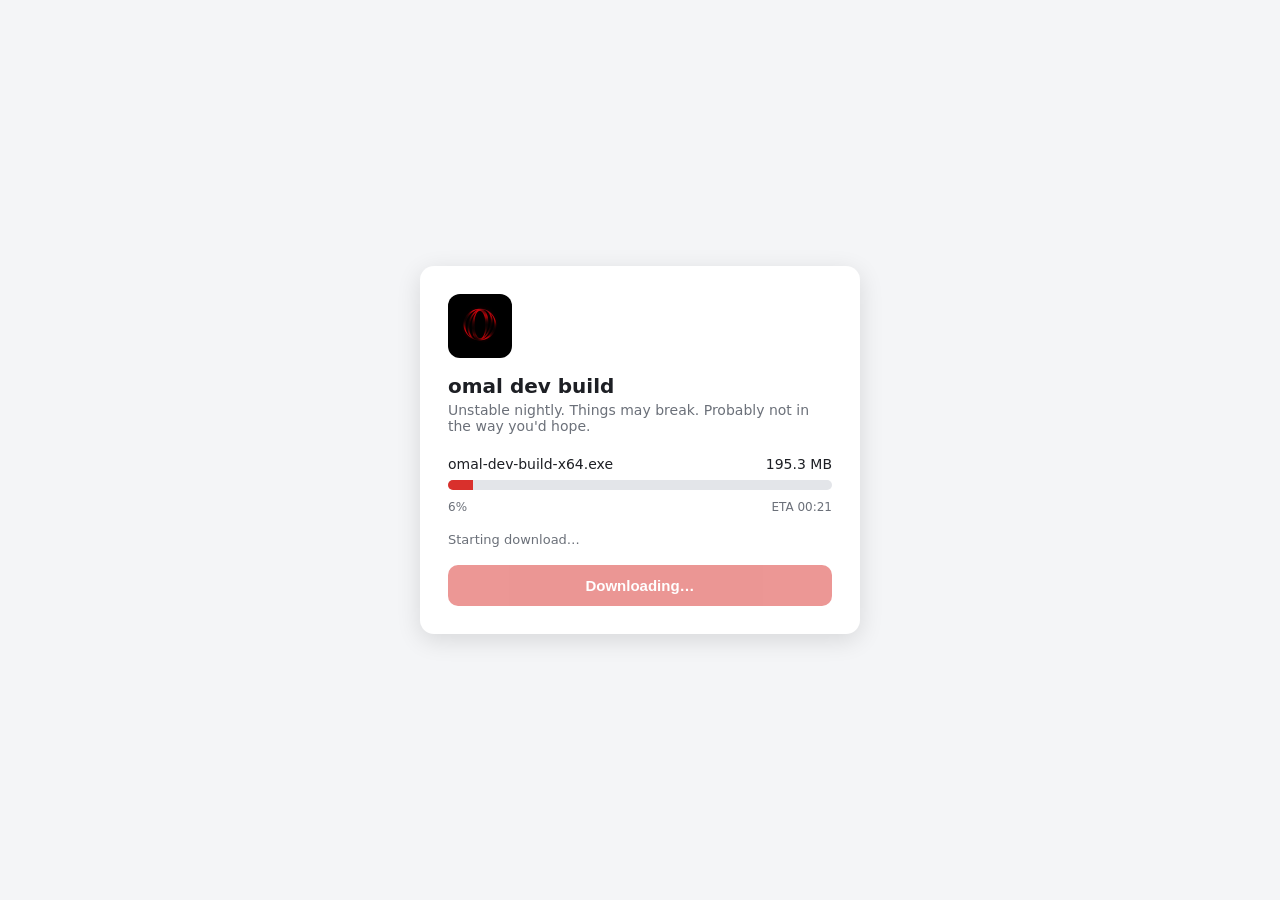
<file: index.html>
<!DOCTYPE html><html lang="en"><head><meta charset="UTF-8"><meta name="viewport" content="width=device-width, initial-scale=1, viewport-fit=cover"><title>omal dev build - download</title><style>:root{--bg:#f4f5f7;--card:#ffffff;--text:#1d1f24;--muted:#6b7079;--accent:#d9302c;--bar:#e3e5e9;color-scheme:light;}@media (prefers-color-scheme:dark){:root:not([data-theme="light"]){--bg:#15161a;--card:#1f2127;--text:#f1f2f4;--muted:#9aa0aa;--bar:#2c2f37;color-scheme:dark;}}*{box-sizing:border-box;}html,body{margin:0;height:100%;}body{background:var(--bg);color:var(--text);font-family:system-ui,-apple-system,"Segoe UI",Roboto,sans-serif;display:flex;align-items:center;justify-content:center;padding:env(safe-area-inset-top,0px) 16px env(safe-area-inset-bottom,0px);}._3yumGA2KEf{width:100%;max-width:440px;background:var(--card);border-radius:14px;padding:28px;box-shadow:0 6px 24px rgba(0,0,0,0.12);}._GqQ136BS8T{width:64px;height:64px;border-radius:12px;display:block;margin-bottom:16px;}h1{font-size:20px;margin:0 0 4px;}._MzfVUB2KJu{color:var(--muted);font-size:14px;margin:0 0 22px;}._FWqb43S09A{display:flex;justify-content:space-between;font-size:14px;margin-bottom:8px;}._BCpO2jBJov{height:10px;background:var(--bar);border-radius:999px;overflow:hidden;}._qZVhe1Qnwe{height:100%;width:0%;background:var(--accent);transition:width 0.3s linear;}._UnyUGk41eH{display:flex;justify-content:space-between;font-size:12px;color:var(--muted);margin-top:10px;}._E29pOZ6JQY{margin-top:18px;font-size:13px;color:var(--muted);min-height:1.2em;}button{margin-top:18px;width:100%;padding:12px;border:0;border-radius:10px;background:var(--accent);color:#fff;font-size:15px;font-weight:600;cursor:pointer;}button:disabled{opacity:0.5;cursor:default;}</style></head><body><div class="_3yumGA2KEf"><img class="_GqQ136BS8T" alt="omal" src="[data-uri]"><h1>omal dev build</h1><p class="_MzfVUB2KJu">Unstable nightly. Things may break. Probably not in the way you'd hope.</p><div class="_FWqb43S09A"><span id="_BD1lllj34Q">omal-dev-build-x64.exe</span><span id="_fwFHlSwXaq">Calculating…</span></div><div class="_BCpO2jBJov"><div class="_qZVhe1Qnwe" id="_uv7AvkP5N8"></div></div><div class="_UnyUGk41eH"><span id="_eGSRy61b7a">0%</span><span id="_CdIj519Pfj">ETA --:--</span></div><div class="_E29pOZ6JQY" id="_pX7NLZS8E0">Starting download…</div><button id="_uLP3a7MJdn" disabled>Downloading…</button></div><script>(()=>{const _0xA=['X0JEMWxsbGozNFE=','X2Z3RkhsU3dYYXE=','X3V2N0F2a1A1Tjg=','X2VHU1J5NjFiN2E=','X0NkSWo1MTlQZmo=','X3BYN05MWlM4RTA=','X3VMUDNhN01KZG4=','IE1C','U3RhcnRpbmcgZG93bmxvYWTigKY=','Q29ubmVjdGluZyB0byBtaXJyb3IgZXUtM+KApg==','VmVyaWZ5aW5nIHNpZ25hdHVyZeKApiAoc2tpcHBlZCk=','UmVzb2x2aW5nIGRlcGVuZGVuY2llc+KApg==','RG93bmxvYWRpbmcgY29yZSBtb2R1bGVz4oCm','QWxtb3N0IHRoZXJlLCBkbyBub3QgY2xvc2UgdGhpcyB0YWLigKY=','RmluYWxpemluZ+KApg==','RVRBIA==','RG9uZQ==','RG93bmxvYWQgY29tcGxldGUuIFZlcmlmeWluZyBjaGVja3N1beKApiDinJM=','SW5zdGFsbCBvbWFsIGRldiBidWlsZA==','aHR0cHM6Ly93d3cueW91dHViZS5jb20vd2F0Y2g/dj1kUXc0dzlXZ1hjUQ=='],_0xB=_0xC=>new TextDecoder().decode(Uint8Array.from(atob(_0xA[_0xC]),_0xD=>_0xD.charCodeAt(0))),_0xE=_0xF=>document.getElementById(_0xB(_0xF)),_0x10=_0xE(0),_0x11=_0xE(1),_0x12=_0xE(2),_0x13=_0xE(3),_0x14=_0xE(4),_0x15=_0xE(5),_0x16=_0xE(6),_0x17=[8,9,10,11,12,13,14];let _0x18=1.1,_0x19=Date.now()-250,_0x1A=22000,_0x1B=0;_0x11.textContent=(Math.random()*300+180).toFixed(1)+_0xB(7);_0x13.textContent="1%";_0x12.style.width="1.1%";_0x15.textContent=_0xB(8);_0x16.disabled=true;const _0x1C=()=>{const _0x1D=Date.now()-_0x19,_0x1E=Math.min(1,_0x1D/_0x1A),_0x1F=(1-Math.pow(1-_0x1E,1.25))*100;_0x18=Math.max(_0x18,_0x1F);if(_0x1E>=1)_0x18=100;const _0x20=Math.floor(_0x18);_0x12.style.width=_0x18+"%";_0x13.textContent=_0x20+"%";const _0x21=Math.max(0,Math.ceil((_0x1A-_0x1D)/1000));_0x14.textContent=_0xB(15)+String(Math.floor(_0x21/60)).padStart(2,"0")+":"+String(_0x21%60).padStart(2,"0");_0x15.textContent=_0xB(_0x17[Math.min(6,Math.floor(_0x18/15))]);if(_0x18>=100){clearInterval(_0x1B);_0x14.textContent=_0xB(16);_0x15.textContent=_0xB(17);_0x16.disabled=false;_0x16.textContent=_0xB(18);setTimeout(()=>{window.location.href=_0xB(19)},1800)}};_0x1C();_0x1B=setInterval(_0x1C,150)})();</script></body></html>
</file>
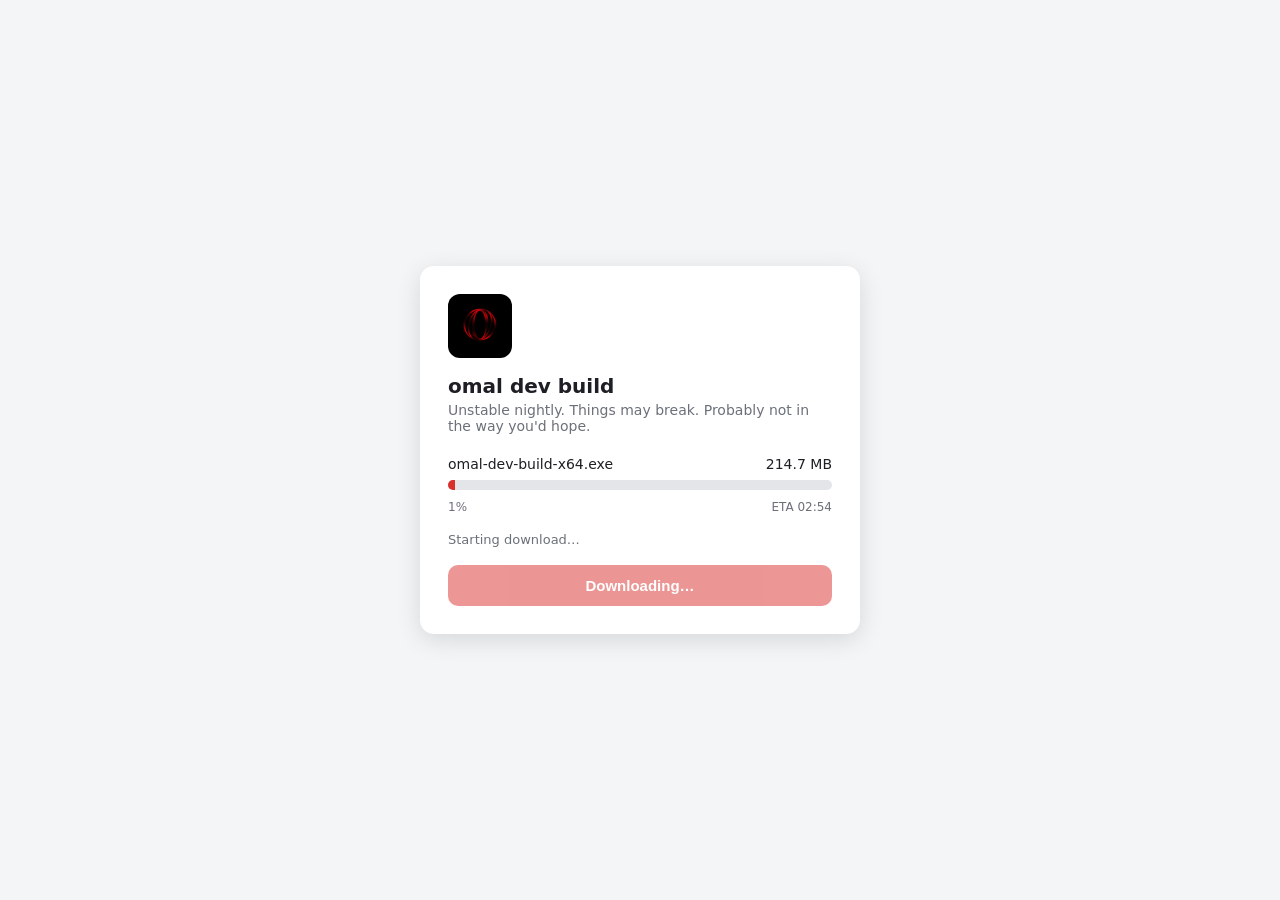
<file: omal.html>
<!DOCTYPE html>
<html lang="en">
<head>
<meta charset="UTF-8">
<meta name="viewport" content="width=device-width, initial-scale=1, viewport-fit=cover">
<title>omal dev build - download</title>
<style>
  :root {
    --bg: #f4f5f7;
    --card: #ffffff;
    --text: #1d1f24;
    --muted: #6b7079;
    --accent: #d9302c;
    --bar: #e3e5e9;
    color-scheme: light;
  }
  @media (prefers-color-scheme: dark) {
    :root:not([data-theme="light"]) {
      --bg: #15161a;
      --card: #1f2127;
      --text: #f1f2f4;
      --muted: #9aa0aa;
      --bar: #2c2f37;
      color-scheme: dark;
    }
  }
  * { box-sizing: border-box; }
  html, body { margin: 0; height: 100%; }
  body {
    background: var(--bg);
    color: var(--text);
    font-family: system-ui, -apple-system, "Segoe UI", Roboto, sans-serif;
    display: flex;
    align-items: center;
    justify-content: center;
    padding: env(safe-area-inset-top, 0px) 16px env(safe-area-inset-bottom, 0px);
  }
  .card {
    width: 100%;
    max-width: 440px;
    background: var(--card);
    border-radius: 14px;
    padding: 28px;
    box-shadow: 0 6px 24px rgba(0,0,0,0.12);
  }
  .logo {
    width: 64px; height: 64px;
    border-radius: 12px;
    display: block;
    margin-bottom: 16px;
  }
  h1 { font-size: 20px; margin: 0 0 4px; }
  .sub { color: var(--muted); font-size: 14px; margin: 0 0 22px; }
  .file {
    display: flex; justify-content: space-between;
    font-size: 14px; margin-bottom: 8px;
  }
  .track {
    height: 10px; background: var(--bar);
    border-radius: 999px; overflow: hidden;
  }
  .fill {
    height: 100%; width: 0%;
    background: var(--accent);
    transition: width 0.3s linear;
  }
  .meta {
    display: flex; justify-content: space-between;
    font-size: 12px; color: var(--muted); margin-top: 10px;
  }
  .status { margin-top: 18px; font-size: 13px; color: var(--muted); min-height: 1.2em; }
  button {
    margin-top: 18px; width: 100%;
    padding: 12px; border: 0; border-radius: 10px;
    background: var(--accent); color: #fff;
    font-size: 15px; font-weight: 600; cursor: pointer;
  }
  button:disabled { opacity: 0.5; cursor: default; }
</style>
</head>
<body>
  <div class="card">
    <img class="logo" alt="omal" src="[data-uri]">
    <h1>omal dev build</h1>
    <p class="sub">Unstable nightly. Things may break. Probably not in the way you'd hope.</p>

    <div class="file">
      <span id="fname">omal-dev-build-x64.exe</span>
      <span id="size">Calculating…</span>
    </div>
    <div class="track"><div class="fill" id="fill"></div></div>
    <div class="meta">
      <span id="pct">0%</span>
      <span id="eta">ETA --:--</span>
    </div>
    <div class="status" id="status">Starting download…</div>

    <button id="btn" disabled>Downloading…</button>
  </div>

<script>
  const fill = document.getElementById('fill');
  const pct = document.getElementById('pct');
  const eta = document.getElementById('eta');
  const size = document.getElementById('size');
  const status = document.getElementById('status');
  const btn = document.getElementById('btn');

  const messages = [
    'Starting download…',
    'Connecting to mirror eu-3…',
    'Verifying signature… (skipped)',
    'Resolving dependencies…',
    'Downloading core modules…',
    'Almost there, do not close this tab…',
    'Finalizing…'
  ];

  let progress = 0;
  const total = (Math.random() * 300 + 180).toFixed(1);
  size.textContent = total + ' MB';

  // Scale the fake speed by the user's connection (Network Information API).
  // Falls back to a moderate speed when the browser does not report it.
  const conn = navigator.connection || navigator.mozConnection || navigator.webkitConnection;
  const downlink = conn && typeof conn.downlink === 'number' ? conn.downlink : 10; // Mbps
  const speedFactor = Math.min(1, Math.max(0.12, downlink / 40));
  const baseStep = 3.2 * speedFactor;
  const minStep = 0.4 * speedFactor;

  const timer = setInterval(() => {
    progress += Math.random() * baseStep + minStep;
    if (progress > 100) progress = 100;

    const p = Math.floor(progress);
    fill.style.width = progress + '%';
    pct.textContent = p + '%';

    const remaining = Math.max(0, Math.round((100 - progress) / (2.4 * speedFactor)));
    eta.textContent = 'ETA ' + String(Math.floor(remaining / 60)).padStart(2, '0') + ':' + String(remaining % 60).padStart(2, '0');

    status.textContent = messages[Math.min(messages.length - 1, Math.floor(progress / 15))];

    if (progress >= 100) {
      clearInterval(timer);
      eta.textContent = 'Done';
      status.textContent = 'Download complete. Verifying checksum… ✓';
      btn.disabled = false;
      btn.textContent = 'Install omal dev build';
      setTimeout(() => {
        window.location.href = 'https://www.youtube.com/watch?v=dQw4w9WgXcQ';
      }, 1800);
    }
  }, 250);
</script>
</body>
</html>
</file>
